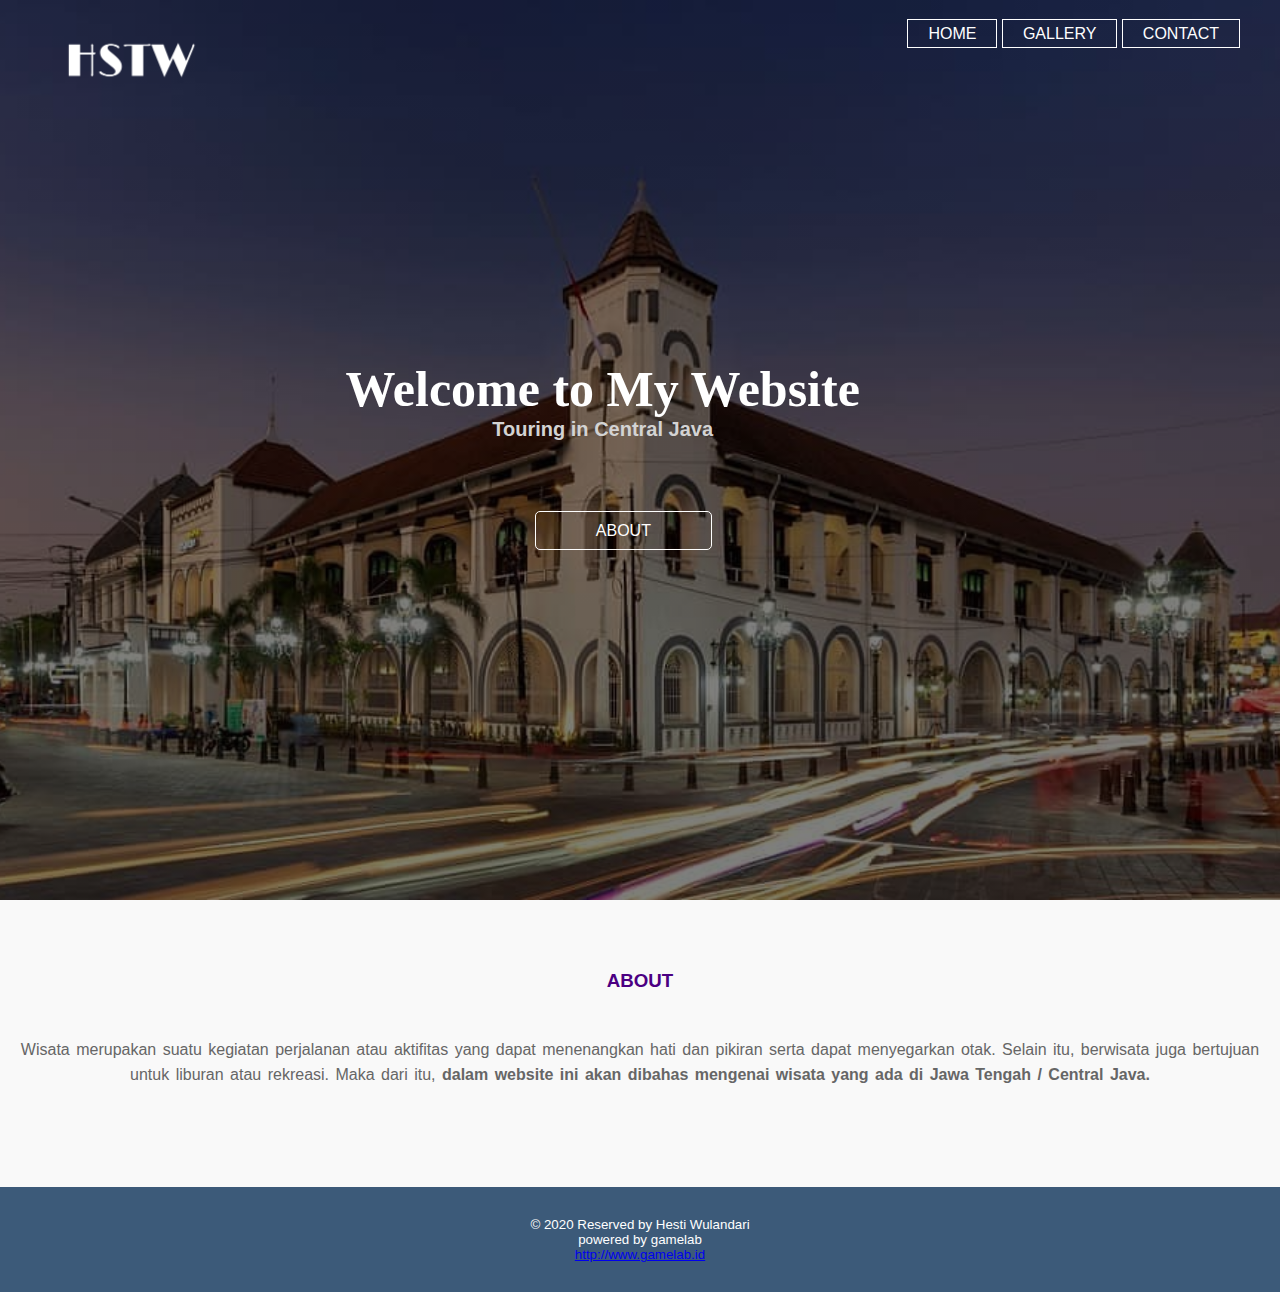
<file: index.html>
<html>
    <head>
        <title>Hesti Wulandari | XI RPL 2</title>
        <link rel="stylesheet" type="text/css" href="style.css"></link>
    </head>
    <body>
        <header>
            <div class="main">
                <div class="logo"><img src=logo2.png></div>
            <ul>
              <li class="active"><a href="index.html">HOME</a></li>
              <li><a href="Gallery.html">GALLERY</a></li>
              <li><a href="contact1.html">CONTACT</a></li>
            </ul>
            </div>
            <div class="button">
                <a href="About.html" class="btn1">ABOUT</a>
            </div>
            
            <div class="title">
                <h1>Welcome to My Website</h1>
                <h3>Touring in Central Java</h3>
            </div>
        </header>
        <section class="about">
            <div class="container">
                <h3>ABOUT</h3>
                <p>Wisata merupakan suatu kegiatan perjalanan atau aktifitas yang dapat menenangkan hati
                    dan pikiran serta dapat menyegarkan otak. Selain itu, berwisata juga bertujuan untuk 
                    liburan atau rekreasi. Maka dari itu, <strong>dalam website ini akan dibahas mengenai wisata
                    yang ada di Jawa Tengah / Central Java.</strong>
               </p>
            </div>
        </section>
        <footer>
            <div class="container">
                <small> &copy; 2020 Reserved by Hesti Wulandari</small>
            <div class="button-powered">
                <small>powered by gamelab<br>
                <a href="http://www.gamelab.id">http://www.gamelab.id</a>
                </small>
            </div>
        </footer>
    </body>
    </html>
</file>
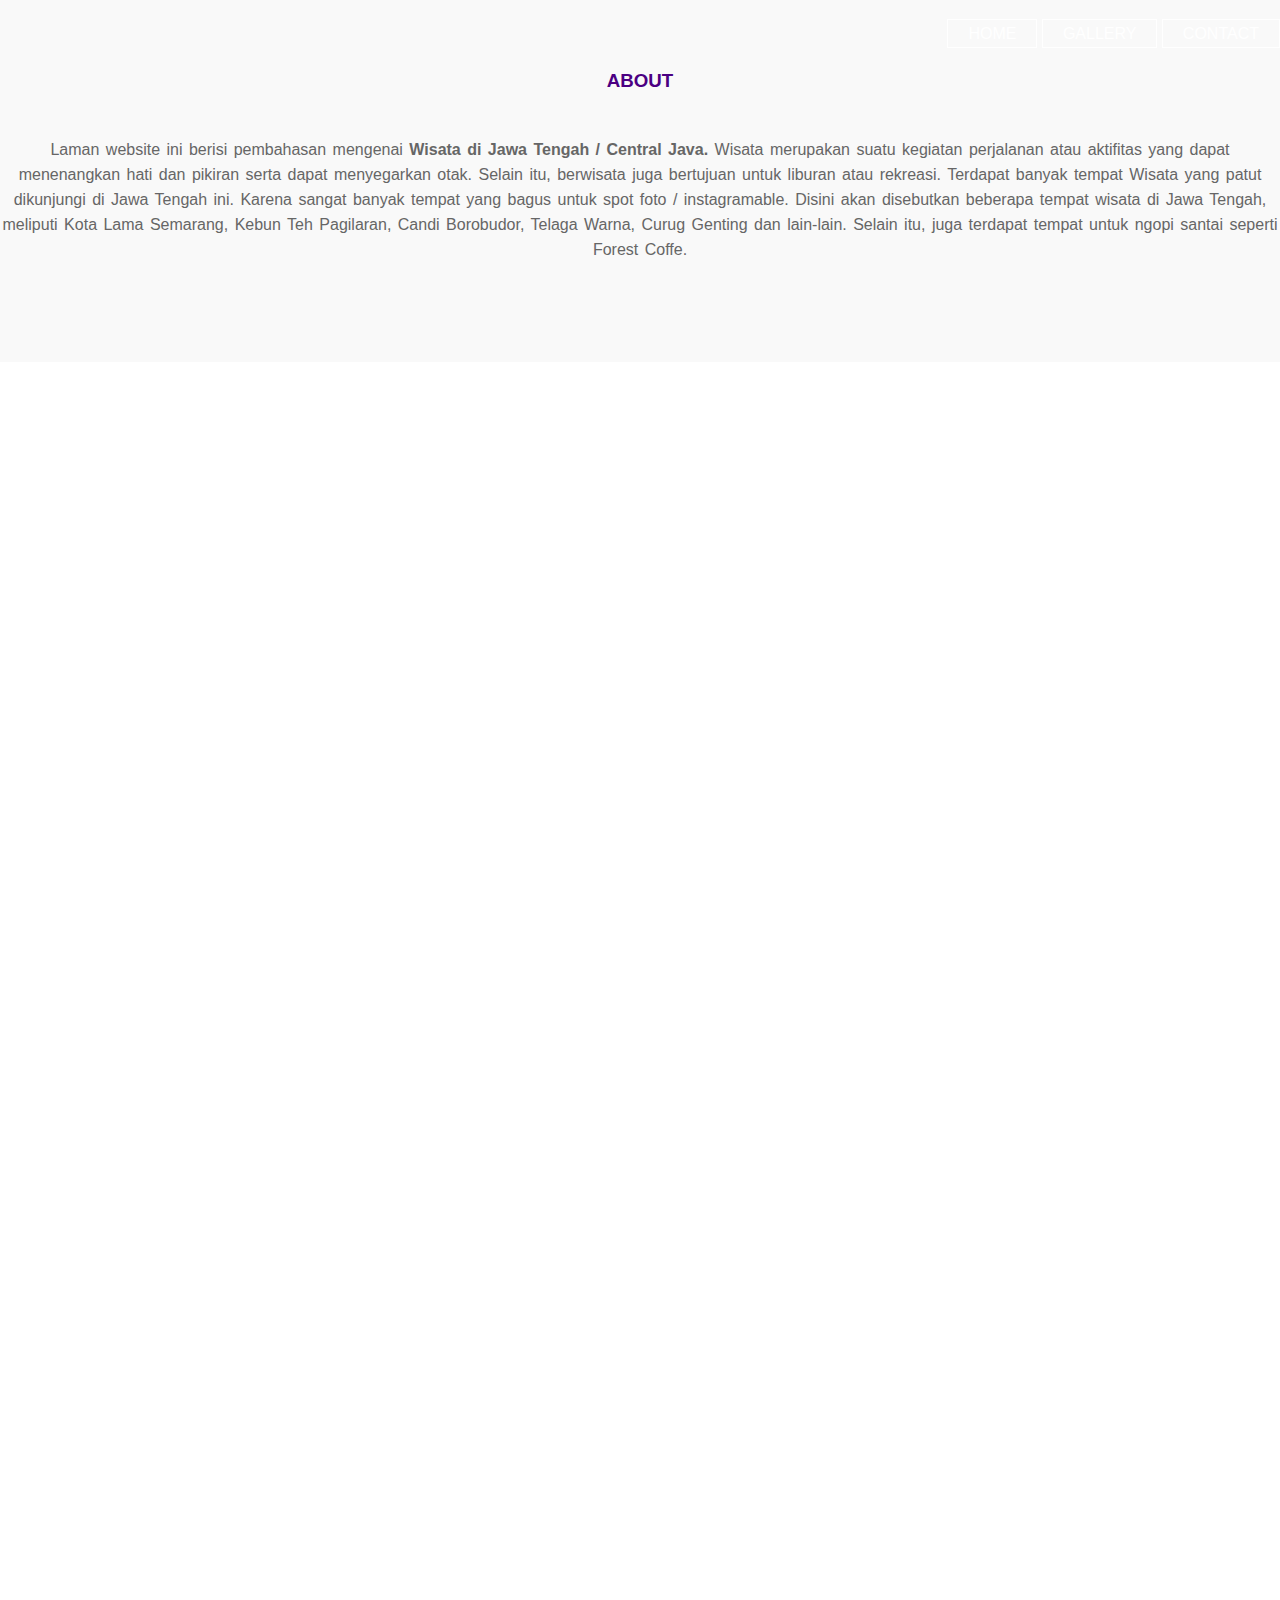
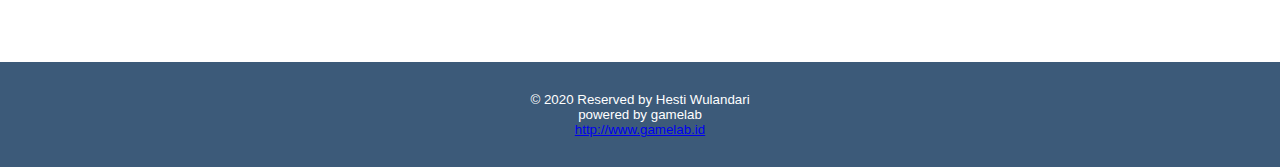
<file: About.html>
<html>
    <head>
        <title>Hesti Wulandari | XI RPL 2</title>
        <link rel="stylesheet" type="text/css" href="style2.css"></link>
    </head>
    <body>
        <header>
            <ul>
              <li><a href="index.html">HOME</a></li>
              <li><a href="gallery.html">GALLERY</a></li>
              <li><a href="contact1.html">CONTACT</a></li>
            </ul>
            </div>
        </header>
        <section class="about">
            <div class="container">
                <h3>ABOUT</h3>
                <p>Laman website ini berisi pembahasan mengenai <strong>Wisata di Jawa Tengah / 
                    Central Java.</strong> Wisata merupakan suatu kegiatan perjalanan atau aktifitas yang dapat 
                    menenangkan hati dan pikiran serta dapat menyegarkan otak. Selain itu, berwisata juga 
                    bertujuan untuk liburan atau rekreasi. Terdapat banyak tempat Wisata yang patut dikunjungi 
                    di Jawa Tengah ini. Karena sangat banyak tempat yang bagus untuk spot foto / instagramable. 
                    Disini akan disebutkan beberapa tempat wisata di Jawa Tengah, meliputi Kota Lama Semarang, 
                    Kebun Teh Pagilaran, Candi Borobudor, Telaga Warna, Curug Genting dan lain-lain. Selain itu, 
                    juga terdapat tempat untuk ngopi santai seperti Forest Coffe.
                </strong>
               </p>
            </div>
        </section>
        <footer>
            <div class="container">
                <small> &copy; 2020 Reserved by Hesti Wulandari</small>
            <div class="button-powered">
                <small>powered by gamelab<br>
                <a href="http://www.gamelab.id">http://www.gamelab.id</a>
                </small>
            </div>
        </footer>
    </body>
    </html>
</file>
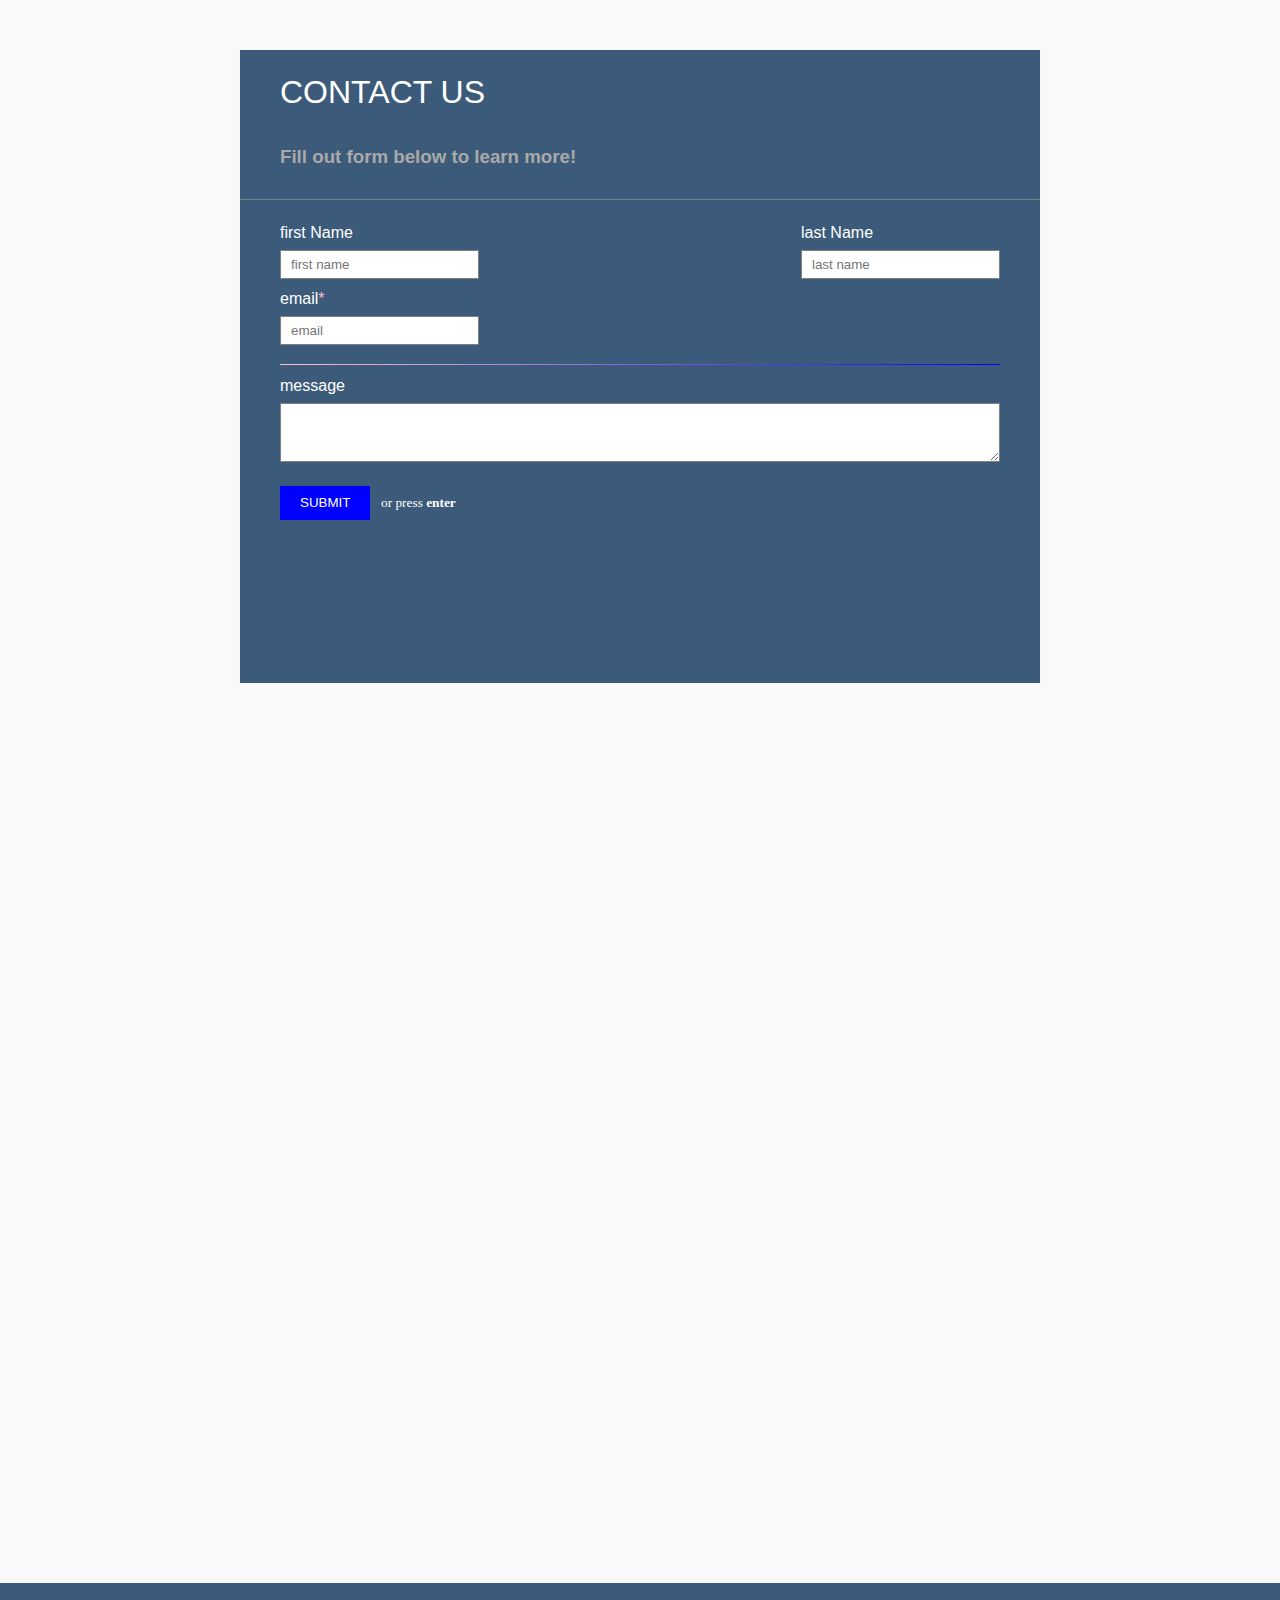
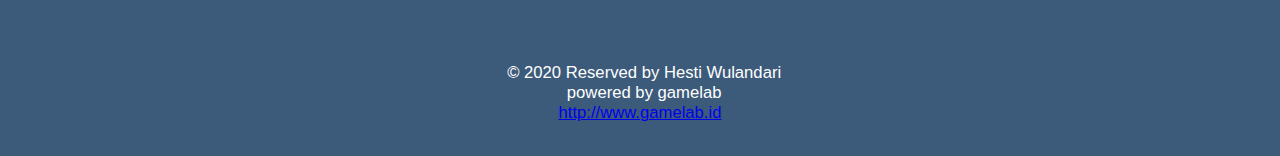
<file: contact1.html>
<html>
    <head>
        <title>Hesti Wulandari | XI RPL 2</title>
        <link rel="stylesheet" type="text/css" href="style4.css"></link>
    </head>
    <body>
        <div class="container">
            <div class="row header">
                <h1>CONTACT US</h1>
                <h3>Fill out form below to learn more!</h3>
            </div>
            <div class="row body">
                <form action="#">
                    <ul>

                        <li>
                            <p class="left">
                                <label for="first-name">first Name</label>
                                <input type="text" name="first-name" placeholder="first name" />
                            </p>
                            <p class="pull-right">
                                <label for="last-name">last Name</label>
                                <input type="text" name="last-name" placeholder="last name" />
                            </p>
                        </li>
                        <li>
                            <p>
                                <label for="email">email<span class="req">*</span></label>
                                <input type="email" name="email" placeholder="email" />
                            </p>
                        </li>
                        <li><div class="divider"></div></li>
                        <li>
                            <label for="comments">message</label>
                            <textarea cols="46" rows="3" name="message"></textarea>
                        </li>
                        <li>
                            <input class="btn btn-submit" type="submit" value="Submit" />
                            <small>or press <strong>enter</strong></small>
                        </li>
                    </ul>
                </form><br><br><br><br><br><br>
            </div>
        </div>
        <footer>
            <div class="container">
                <small> &copy; 2020 Reserved by Hesti Wulandari</small>
            <div class="button-powered">
                <small>powered by gamelab<br>
                <a href="http://www.gamelab.id">http://www.gamelab.id</a>
                </small>
            </div>
        </footer>
    </body>
    </html>
</file>
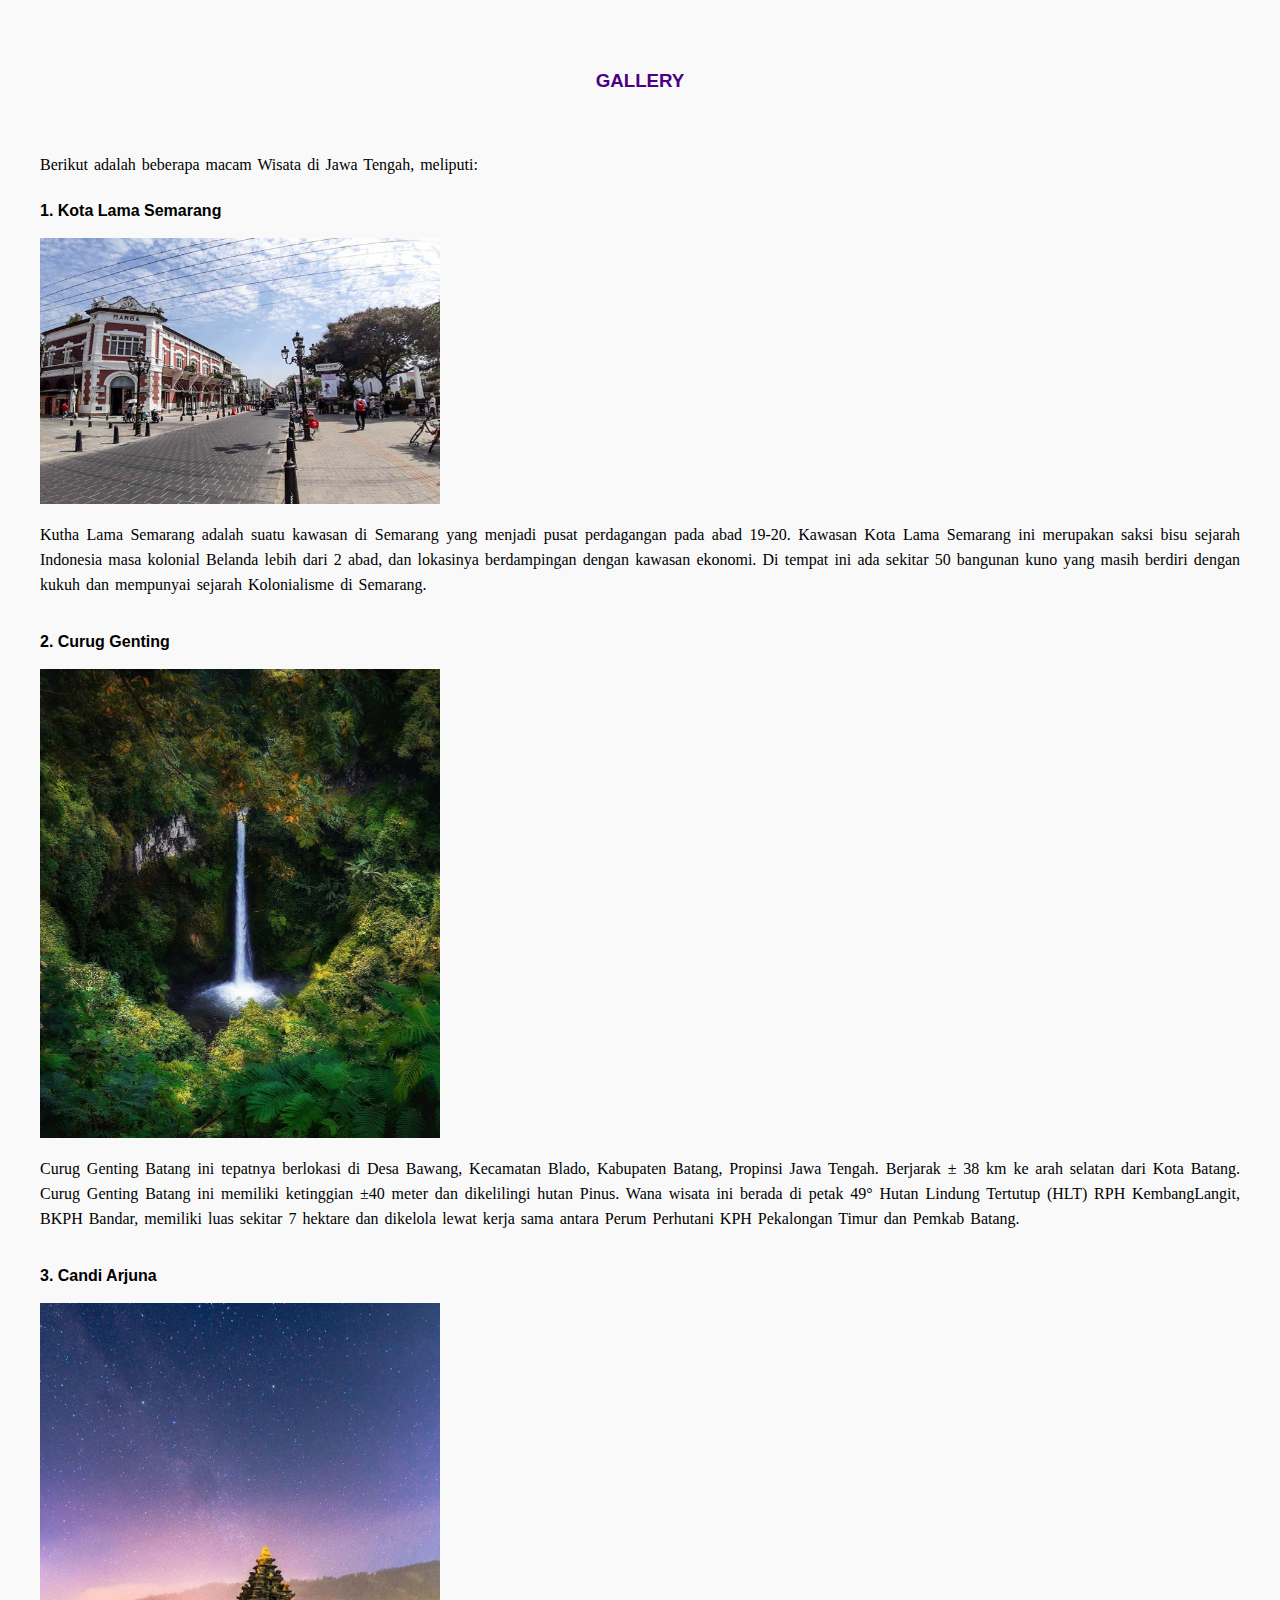
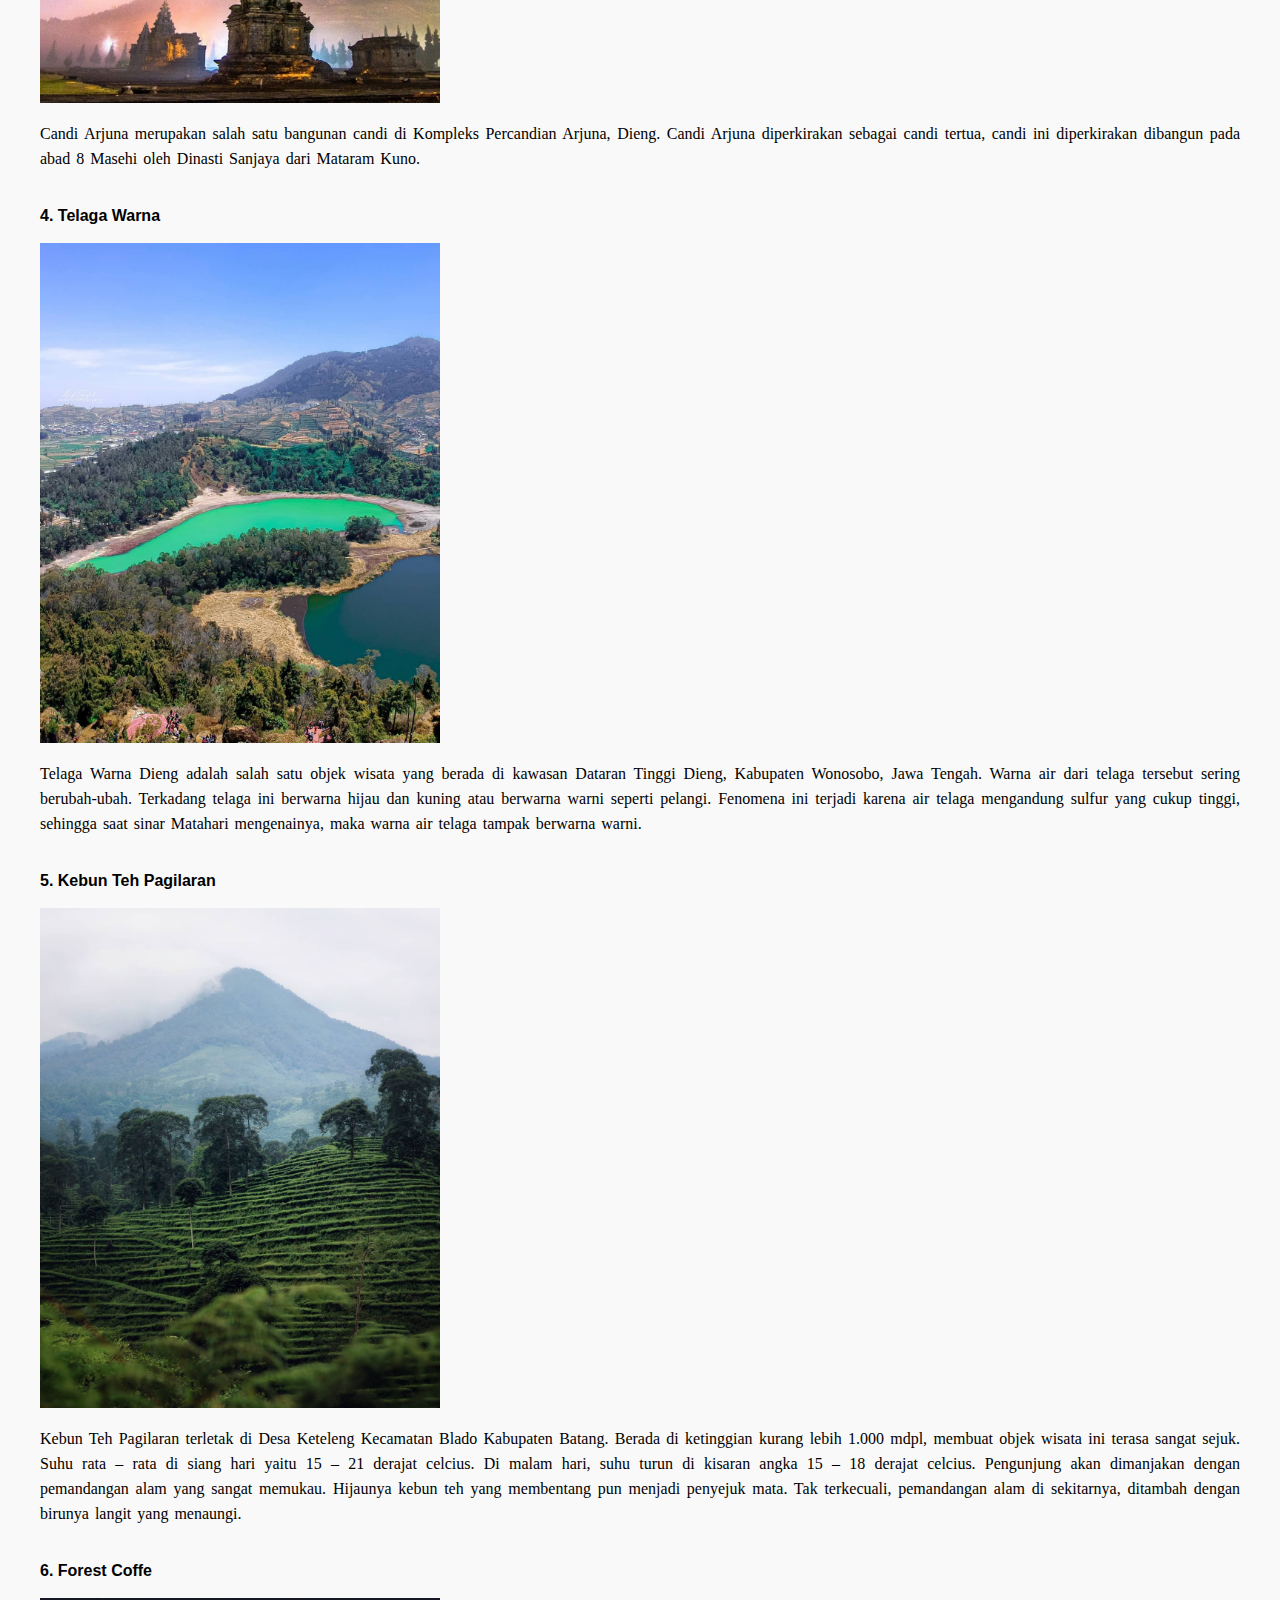
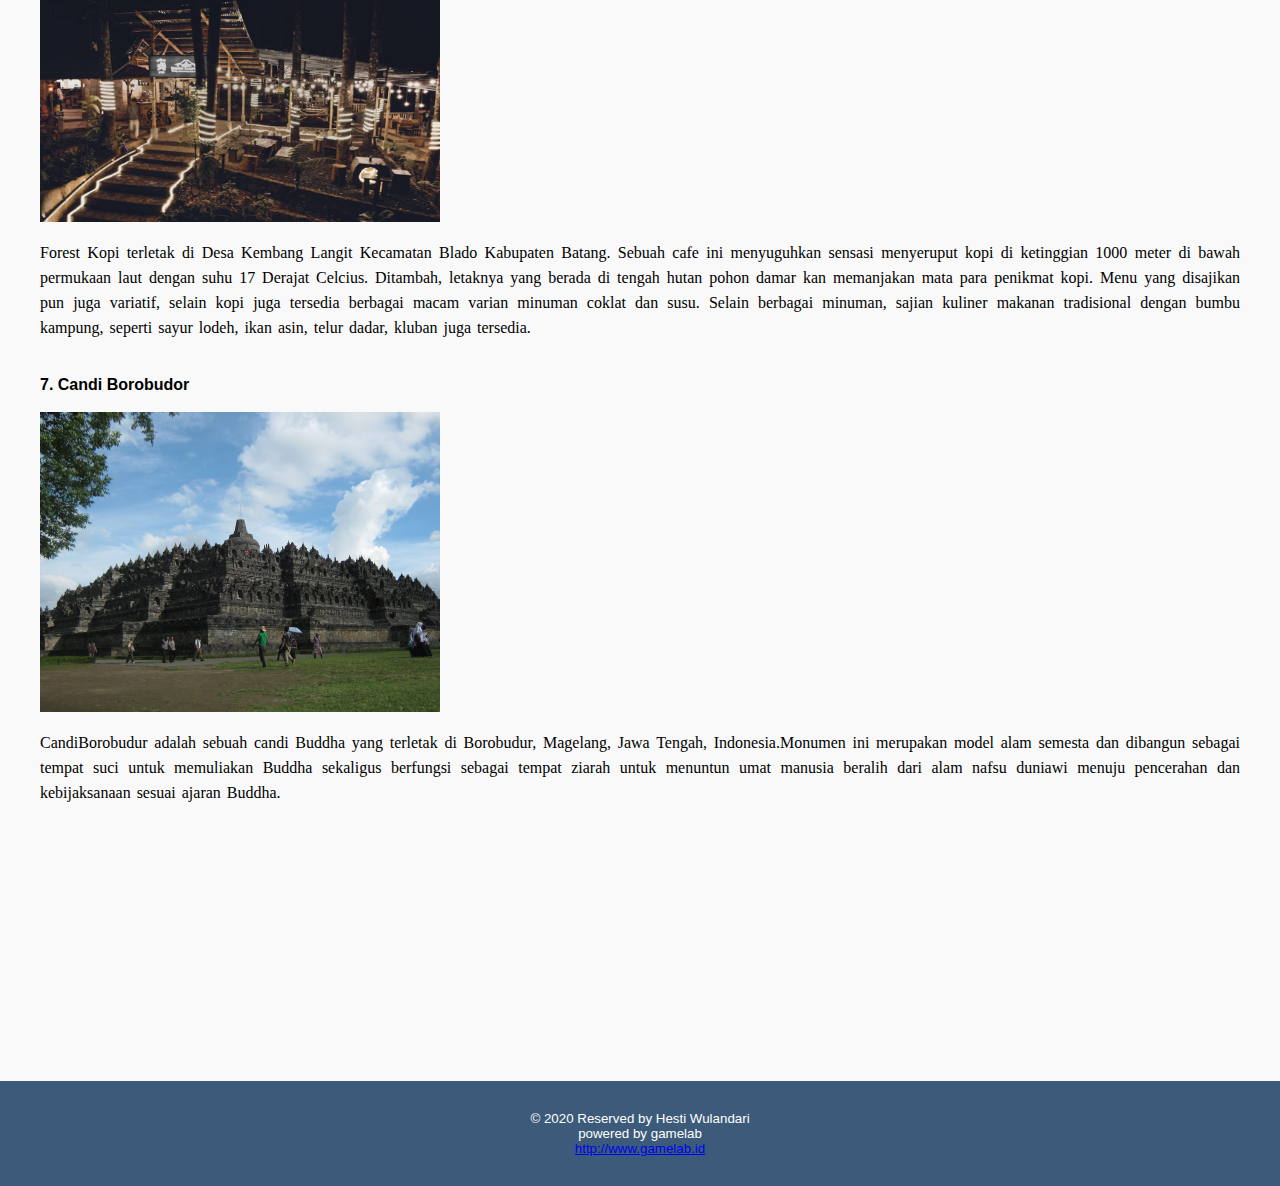
<file: Gallery.html>
<html>
    <head>
        <title>Hesti Wulandari | XI RPL 2</title>
        <link rel="stylesheet" type="text/css" href="style3.css"></link>
    </head>
    <body>
        <section class="about">
            <div class="container">
                <h3>GALLERY</h3>
            </div>
            <div class="blog">
                <p>Berikut adalah beberapa macam Wisata di Jawa Tengah, meliputi:<br><br></p>
                <h4>1. Kota Lama Semarang<br><br></h4>
                <img src="kl.jpg"><br><br>
                <p>Kutha Lama Semarang adalah suatu kawasan di Semarang yang menjadi pusat perdagangan 
                    pada abad 19-20. Kawasan Kota Lama Semarang ini merupakan saksi bisu sejarah Indonesia 
                    masa kolonial Belanda lebih dari 2 abad, dan lokasinya berdampingan dengan kawasan ekonomi. 
                    Di tempat ini ada sekitar 50 bangunan kuno yang masih berdiri dengan kukuh dan mempunyai 
                    sejarah Kolonialisme di Semarang.</p><br><br>
                <h4>2. Curug Genting<br><br></h4>
                <img src="curuggenting.jpg"><br><br>
                <p>Curug Genting Batang ini tepatnya berlokasi di Desa Bawang, Kecamatan Blado, Kabupaten Batang, 
                    Propinsi Jawa Tengah. Berjarak ± 38 km ke arah selatan dari Kota Batang. Curug Genting Batang 
                    ini memiliki ketinggian ±40 meter dan dikelilingi hutan Pinus. Wana wisata ini berada di petak 
                    49° Hutan Lindung Tertutup (HLT) RPH KembangLangit, BKPH Bandar, memiliki luas sekitar 7 hektare 
                    dan dikelola lewat kerja sama antara Perum Perhutani KPH Pekalongan Timur dan Pemkab Batang.
                </p><br><br>
                <h4>3. Candi Arjuna<br><br></h4>
                <img src="ca.jpg"><br><br>
                <p>Candi Arjuna merupakan salah satu bangunan candi di Kompleks Percandian Arjuna, Dieng. Candi Arjuna 
                    diperkirakan sebagai candi tertua, candi ini diperkirakan dibangun pada abad 8 Masehi oleh Dinasti 
                    Sanjaya dari Mataram Kuno. </p><br><br>
                <h4>4. Telaga Warna<br><br></h4>
                <img src="telagawarna.jpg"><br><br>
                <p>Telaga Warna Dieng adalah salah satu objek wisata yang berada di kawasan Dataran Tinggi Dieng, 
                    Kabupaten Wonosobo, Jawa Tengah. Warna air dari telaga tersebut sering berubah-ubah. 
                    Terkadang telaga ini berwarna hijau dan kuning atau berwarna warni seperti pelangi. Fenomena 
                    ini terjadi karena air telaga mengandung sulfur yang cukup tinggi, sehingga saat sinar Matahari 
                    mengenainya, maka warna air telaga tampak berwarna warni.</p><br><br>
                <h4>5. Kebun Teh Pagilaran<br><br></h4>
                <img src="pg.jpg"><br><br>
                <p>Kebun Teh Pagilaran terletak di Desa Keteleng Kecamatan Blado Kabupaten Batang. 
                    Berada di ketinggian kurang lebih 1.000 mdpl, membuat objek wisata ini terasa sangat sejuk. Suhu 
                    rata – rata di siang hari yaitu 15 – 21 derajat celcius. Di malam hari, suhu turun di kisaran angka 
                    15 – 18 derajat celcius. Pengunjung akan dimanjakan dengan pemandangan alam yang sangat memukau. 
                    Hijaunya kebun teh yang membentang pun menjadi penyejuk mata. Tak terkecuali, pemandangan alam 
                    di sekitarnya, ditambah dengan birunya langit yang menaungi.
                </p><br><br>
                <h4>6. Forest Coffe<br><br></h4>
                <img src="forestcoffe.jpg"><br><br>
                <p>Forest Kopi terletak di Desa Kembang Langit Kecamatan Blado Kabupaten Batang. Sebuah cafe 
                    ini menyuguhkan sensasi menyeruput kopi di ketinggian 1000 meter di bawah permukaan laut 
                    dengan suhu 17 Derajat Celcius. Ditambah, letaknya yang berada di tengah hutan pohon damar 
                    kan memanjakan mata para penikmat kopi. Menu yang disajikan pun juga variatif, selain kopi 
                    juga tersedia berbagai macam varian minuman coklat dan susu. Selain berbagai minuman, sajian 
                    kuliner makanan tradisional dengan bumbu kampung, seperti sayur lodeh, ikan asin, telur dadar, 
                    kluban juga tersedia.
                    </p><br><br>
                <h4>7. Candi Borobudor<br><br></h4>
                <img src="cb.jpg"><br><br>
                <p>CandiBorobudur adalah sebuah candi Buddha yang terletak di Borobudur, Magelang, Jawa Tengah, 
                    Indonesia.Monumen ini merupakan model alam semesta dan dibangun sebagai tempat suci untuk 
                    memuliakan Buddha sekaligus berfungsi sebagai tempat ziarah untuk menuntun umat manusia beralih 
                    dari alam nafsu duniawi menuju pencerahan dan kebijaksanaan sesuai ajaran Buddha. </p><br><br>
            </div>
        </section>
        <footer>
            <div class="container">
                <small> &copy; 2020 Reserved by Hesti Wulandari</small>
            <div class="button-powered">
                <small>powered by gamelab<br>
                <a href="http://www.gamelab.id">http://www.gamelab.id</a>
                </small>
            </div>
        </footer>
    </body>
    </html>
</file>
<file: style.css>
*{
    margin: 0px;
    padding: 0px;
    font-family: sans-serif;
}
header{
    background-image: linear-gradient(rgba(0,0,0,0.5),rgba(0,0,0,0.5)), url(bg1.jpg);
    height: 100vh;
    background-size: cover;
    background-position: center;
}
ul{
    float: right;
    list-style: none;
    margin-top: 25px;
}
ul li{
    display: inline-block;
}
ul li a{
     text-decoration: none;
     color: #fff;
     padding: 5px 20px;
     border: 1px solid;
     transition: 0.6x;
     margin-top: 10px;
}
ul li a:hover{
     background-color: #fff;
     color: #000;
}
.main{
    max-width: 1200px;
    margin: auto;
}
.logo img{
    float: left;
    width: 180px;
    height: auto;
}
.title{
    position: absolute;
    top: 40%;
    left: 27%;
    transform: translate(-50%; -50%);
}
.title h1{
    font-family: Rockwell;
    color: #fff;
    font-size: 50px;
}
.title h3{
    font-family: sans-serif;
    color: lightgray;
    font-size: 20px;
    text-align: center;
}
.button {
    position: absolute;
    top: 58%;
    left: 41%;
    transform: translate(-50%; 50%)
}
.btn1 {
    border: 1px solid;
    padding: 10px 60px;
    color: #fff;
    text-decoration: none;
    transition: 0.6s case;
    border-radius: 5px;
    margin: 10px;;
}
.btn1:hover{
    background: #fff;
    color: #000;
}
section {
    padding: 50px 0;
}
section h3 {
    text-align: center;
    padding: 20px 0;
    color: indigo;
    margin-bottom: 25px;
}
.about {
    padding-bottom: 100px;
    background-color: #f9f9f9;
}
.about p {
    color: #666;
    word-spacing: 2px;
    line-height: 25px;
    text-align: center;
}
footer {
    padding: 30px 0;
    background-color: rgb(60, 90, 121);
    color: #fff;
    text-align: center;
}
</file>
<file: style2.css>
*{
    margin: 0px;
    padding: 0px;
    font-family: sans-serif;
}
ul {
    float: right;
    list-style: none;
    margin-top: 25px;
}
ul li{
    display: inline-block;
}
ul li a{
     text-decoration: none;
     color: #fff;
     padding: 5px 20px;
     border: 1px solid;
     transition: 0.6x;
     margin-top: 10px;
}
ul li a:hover{
     background-color: #fff;
     color: #000;
}
.main{
    max-width: 1200px;
    margin: auto;
}
.logo img{
    float: left;
    width: 180px;
    height: auto;
}
.title{
    position: absolute;
    top: 40%;
    left: 30%;
    transform: translate(-50%; -50%);
}
.title h1{
    font-family: copperplate;
    color: #fff;
    font-size: 50px;
}
.title h3{
    font-family: sans-serif;
    color: lightgray;
    font-size: 20px;
    text-align: center;
}
.button {
    position: absolute;
    top: 58%;
    left: 43%;
    transform: translate(-50%; 50%)
}
.btn1 {
    border: 1px solid;
    padding: 10px 60px;
    color: #fff;
    text-decoration: none;
    transition: 0.6s case;
    border-radius: 5px;
    margin: 10px;;
}
.btn1:hover{
    background: #fff;
    color: #000;
}
section {
    padding: 50px 0;
}
section h3 {
    text-align: center;
    padding: 20px 0;
    color: indigo;
    margin-bottom: 25px;
}
.about {
    padding-bottom: 100px;
    background-color: #f9f9f9;
}
.about p {
    color: #666;
    word-spacing: 2px;
    line-height: 25px;
    text-align: center;
}
footer {
    padding: 30px 0;
    background-color: rgb(60, 90, 121);
    color: #fff;
    text-align: center;
    margin-top: 1300px;
}
</file>
<file: style4.css>
body {
    background-color: #f9f9f9;
    font-size: 100%;
    margin: 0;
  }
  div,
  textarea,
  input {
    box-sizing: border-box;
  }
  .container {
    max-width: 800px;
    min-width: 324px;
    margin: 50px auto 0px;
    background-color: rgb(60, 90, 121);
    border: 1px solid lighten(rgb(60, 90, 121), 1%);
    border-bottom: 3px solid rgb(60, 90, 121);
  }
  .row {
    width: 100%;
    margin: 0 0 1em 0;
    padding: 0 2.5em;
  }
    .header {
      padding: 1.5em 2.5em;
      border-bottom: 1px solid grey;
      
    }
    .body {
      padding: 0.5em 2.5em 1em;
    }
  
  .pull-right {
    float: right;
  }
  h1 {
    display: inline-block;
    font-weight: 100;
    font-size: pxtoem(45, 16);
    border-bottom: 1px solid hsla(100%, 100%, 100%, 0.3);
    margin: 0 0 0.1em 0;
    padding: 0 0 0.4em 0;
    color: #fff;
    Font-family: sans-serif;
  }
  h3 {
    font-size: pxtoem(20, 16);
    margin: 1em 0 0.4em 0;
    color:darkgrey;
    font-family: sans-serif;
  }
  .btn {
    font-size: pxtoem(17, 16);
    display: inline-block;
    padding: 0.74em 1.5em;
    margin: 1.5em 0 0;
    color: #fff;
    border-width: 0 0 0 0;
    
    text-transform: uppercase;
    background: blue;
  }
  form {
    max-width: 100%;
    display: block;
  }
    ul {
      margin: 0;
      padding: 0;
      list-style: none;
    }
      li {
        margin: 0 0 0.25em 0;
        clear: both;
        display: inline-block;
        width: 100%;
      }
        last-child {
          margin: 0;
        }
        p {
          margin: 0;
          padding: 0;
          float: left;
        }
          .right {
            float: right;
          }
        
         .divider {
          margin: 0.5em 0 0.5em 0;
          border: 0;
          height: 1px;
          width: 100%;
          display: block;
          background-color: blue;
          background-image: linear-gradient(to right, pink, blue);
        }
        .req {
          color: pink;
        }
    
    label {
      display: block;
      margin: 0 0 0.5em 0;
      color: #fff;
      font-size: pxtoem(16, 16);
      font-family: sans-serif;
    }
    input {
      margin: 0 0 0.5em 0;
      border: 1px solid grey;
      padding: 6px 10px;
      color: dark_grey;
      font-size: pxtoem(16, 16);
    }
    textarea {
      border: 1px solid grey;
      padding: 6px 10px;
      width: 100%;
      color: dark_grey;
    }
    small {
      color: #fff;
      margin: 0 0 0 0.5em;
    }
  
  @media only screen and (max-width: 480px) {
    .pull-right {
      float: none;
    }
    input {
      width: 100%;
    }
    label {
      width: 100%;
      display: inline-block;
      float: none;
      clear: both;
    }
    li,
    p {
      width: 100%;
    }
    input.btn {
      margin: 1.5em 0 0.5em;
    }
    h1 {
      font-size: pxtoem(36, 16);
    }
    h3 {
      font-size: pxtoem(18, 16);
    }
    li small {
      display: none;
    }
  }
  footer {
    padding: 30px 0;
    background-color: rgb(60, 90, 121);
    color: #fff;
    text-align: center;
    margin-top: 900px;
    font-family: sans-serif;
    text-decoration: none;
    font-size: 20px;
}
.footer .small {
    border: 0px;
    padding: 0;
    background-color: none;
}
</file>
<file: style3.css>
*{
    margin: 0px;
    padding: 0px;
    font-family: sans-serif;
}
    float: right;
    list-style: none;
    margin-top: 25px;
}
ul li{
    display: inline-block;
}
ul li a{
     text-decoration: none;
     color: #fff;
     padding: 5px 20px;
     border: 1px solid;
     transition: 0.6x;
     margin-top: 10px;
}
ul li a:hover{
     background-color: #fff;
     color: #000;
}
.main{
    max-width: 1200px;
    margin: auto;
}
.logo img{
    float: left;
    width: 180px;
    height: auto;
}
.title{
    position: absolute;
    top: 40%;
    left: 30%;
    transform: translate(-50%; -50%);
}
.title h1{
    font-family: copperplate;
    color: #fff;
    font-size: 50px;
}
.title h3{
    font-family: sans-serif;
    color: lightgray;
    font-size: 20px;
    text-align: center;
}
.button {
    position: absolute;
    top: 58%;
    left: 43%;
    transform: translate(-50%; 50%)
}
.btn1 {
    border: 1px solid;
    padding: 10px 60px;
    color: #fff;
    text-decoration: none;
    transition: 0.6s case;
    border-radius: 5px;
    margin: 10px;;
}
.btn1:hover{
    background: #fff;
    color: #000;
}
section {
    padding: 50px 0;
}
section h3 {
    text-align: center;
    padding: 20px 0;
    color: indigo;
    margin-bottom: 25px;
}
.about {
    padding-bottom: 100px;
    background-color: #f9f9f9;
}
.about p {
    color: #000;
    word-spacing: 2px;
    line-height: 25px;
}
.blog {
    text-align: left;
    padding-bottom: 100px;
    margin: 40px;
}
.blog p {
    font-family: verdana;
    word-spacing: 2px;
    line-height: 25px;
    text-align: justify;
}
.blog img {
    height: auto;
    width: 400px;
}
footer {
    padding: 30px 0;
    background-color: rgb(60, 90, 121);
    color: #fff;
    text-align: center;
}
</file>
